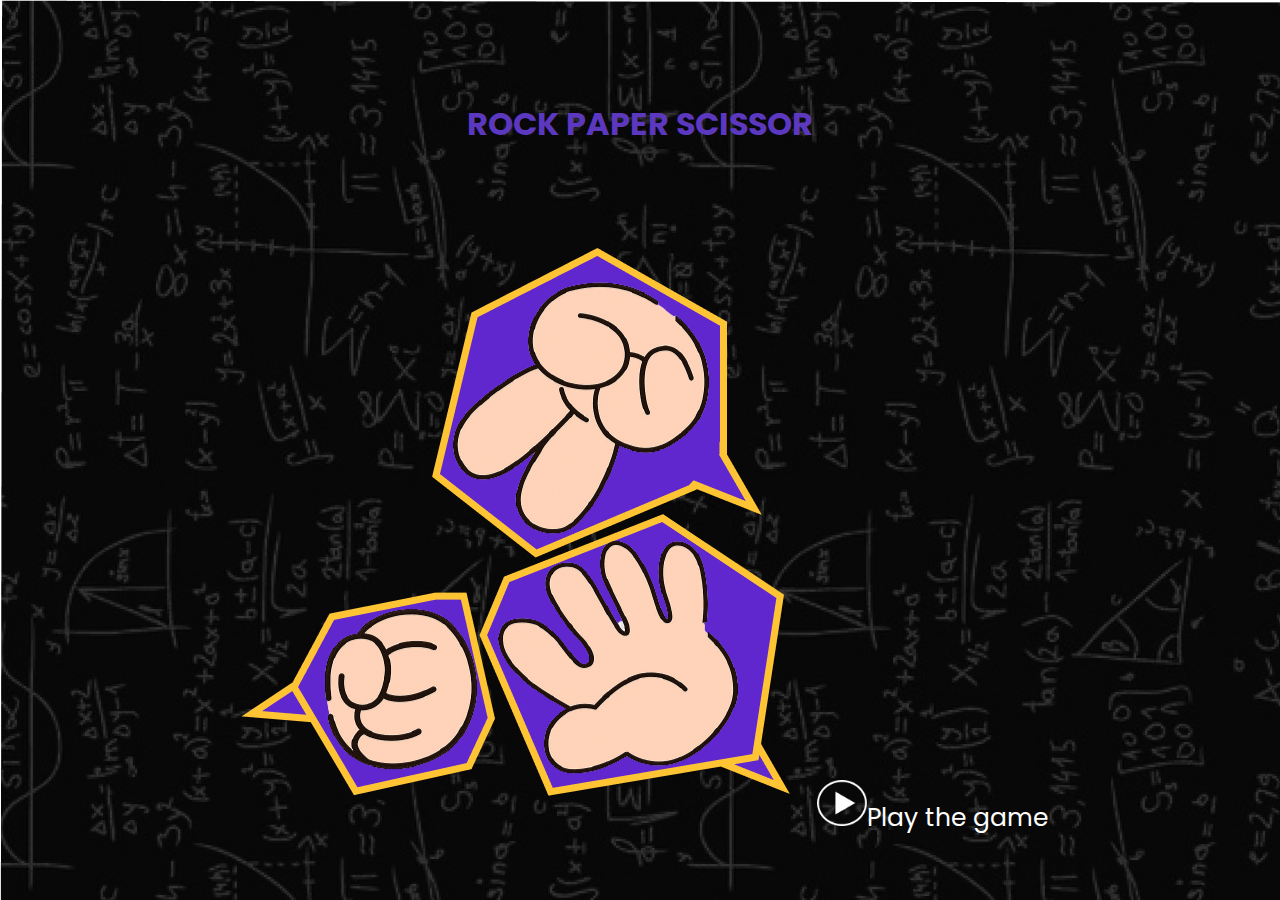
<file: index.html>
<!DOCTYPE html>
<html lang="en">
  <head>
    <meta charset="UTF-8" />
    <meta name="viewport" content="width=device-width, initial-scale=1.0" />
    <title>index</title>
    <link rel="stylesheet" href="./style.css" />
  </head>
  <body>
    <div class="title">
      <h1>ROCK PAPER SCISSOR</h1>
    </div>

    <div class="play">
      <img src="./assets/game-image.png" alt="" />
      <a href="./game.html"
        ><img src="./assets/play-button.png" alt="" width="50px" />Play the
        game</a
      >
    </div>
  </body>
</html>
</file>
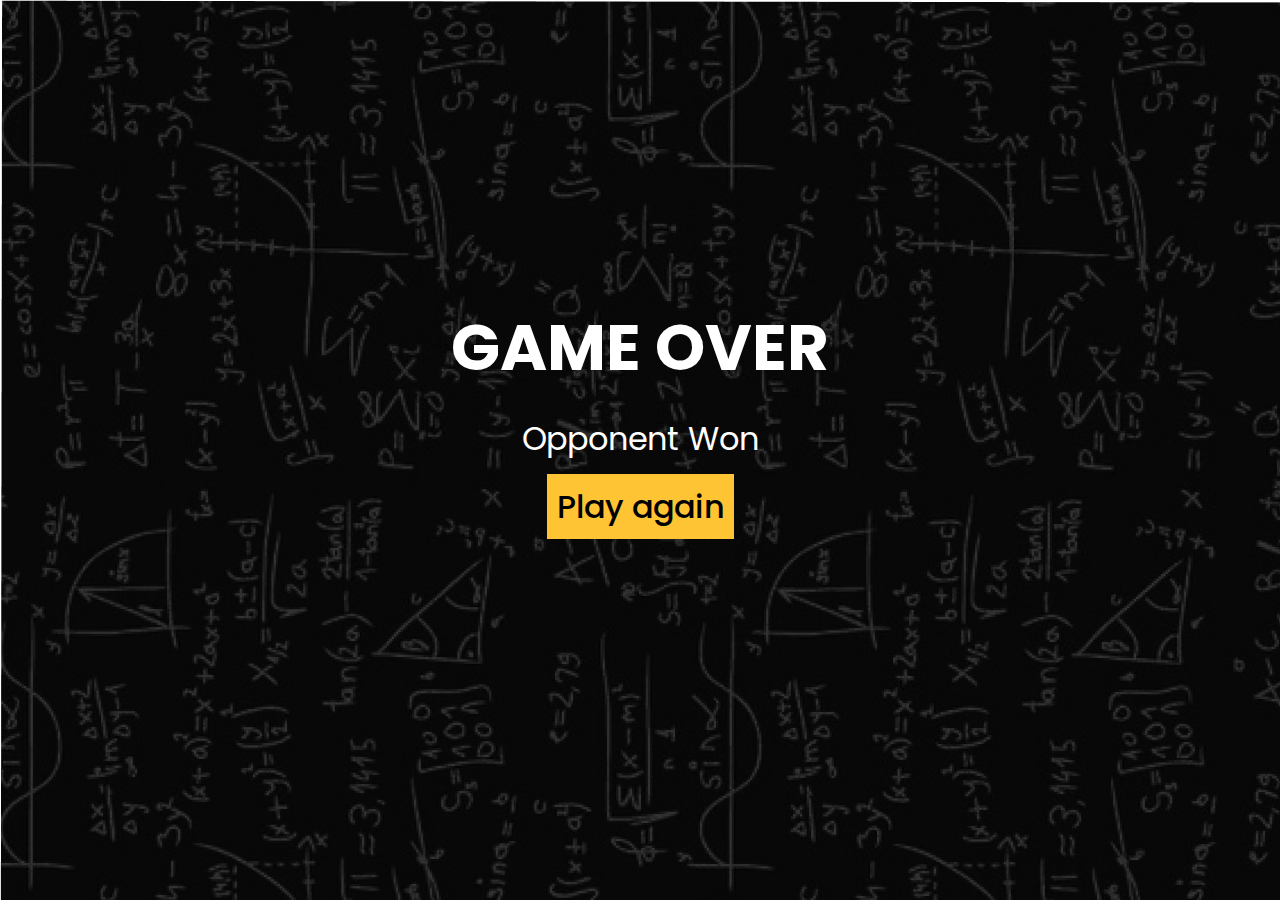
<file: gameover.html>
<!DOCTYPE html>
<html lang="en">
  <head>
    <meta charset="UTF-8" />
    <meta name="viewport" content="width=device-width, initial-scale=1.0" />
    <title>gameover</title>
    <link rel="stylesheet" href="./style.css" />
  </head>
  <body>
    <div class="gameover">
      <h1>GAME OVER</h1>
      <div id="finalscore_disp"></div>
      <a href="./game.html" id="playagain">Play again</a>
    </div>
    <script src="./final.js"></script>
  </body>
</html>
</file>
<file: style.css>
@import url("https://fonts.googleapis.com/css2?family=Poppins:ital,wght@0,100;0,200;0,300;0,400;0,500;0,600;0,700;0,800;0,900;1,100;1,200;1,300;1,400;1,500;1,600;1,700;1,800;1,900&display=swap");

* {
  margin: 0;
  padding: 0;
  box-sizing: border-box;
  font-family: "Poppins", sans-serif;
}

body {
  background-image: url(./assets/bg.png);
}

.title {
  color: #5c38c0;
  text-align: center;
  padding: 100px;
}

.play {
  text-align: center;
}

.play a {
  text-decoration: none;
  font-size: 25px;
  font-weight: 400;
  color: white;
}

/* game.html */
.score {
  color: white;
  font-size: 100px;
  text-align: center;
  padding-top: 100px;
}

.playarea {
  display: flex;
  justify-content: space-around;
}

.box {
  color: white;
  border: 1px solid #ffc434;
  text-align: center;
  height: 525px;
  width: 525px;
}

.options {
  display: flex;
  justify-content: space-around;
}

/* gameover.html */
.gameover {
  padding: 300px;
  text-align: center;
  color: white;
  font-size: xx-large;
}

.gameover #finalscore_disp {
  padding: 20px;
}
.gameover a {
  text-decoration: none;
  background-color: #ffc434;
  color: black;
  font-weight: 500;
  padding: 10px;
}
</file>
